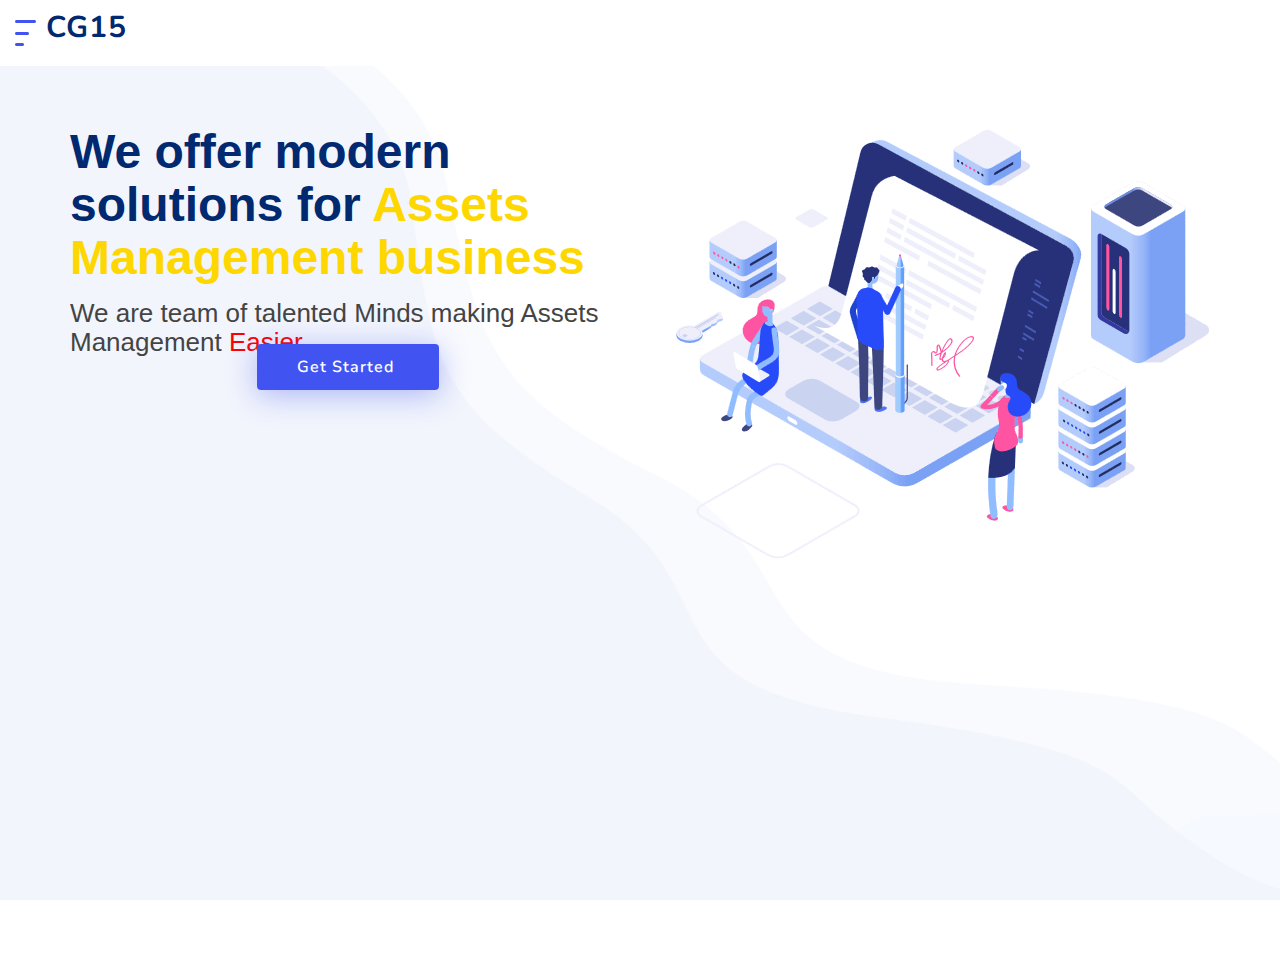
<file: index.html>
<!DOCTYPE html>
<html lang="en">
<head>
    <meta charset="UTF-8">
    <meta http-equiv="X-UA-Compatible" content="IE=edge">
    <meta name="viewport" content="width=device-width, initial-scale=1.0">
    <title>Document</title>

    <!-- Google Fonts -->
    <link href="https://fonts.googleapis.com/css?family=Open+Sans:300,300i,400,400i,600,600i,700,700i|Nunito:300,300i,400,400i,600,600i,700,700i|Poppins:300,300i,400,400i,500,500i,600,600i,700,700i" rel="stylesheet">

    <!-- Template Main CSS File -->
   <link href="assets/css/style.css" rel="stylesheet">


   <!-- Vendor Template -->
   <link href="https://cdn.jsdelivr.net/npm/bootstrap@5.0.0-beta2/dist/css/bootstrap.min.css" rel="stylesheet" integrity="sha384-BmbxuPwQa2lc/FVzBcNJ7UAyJxM6wuqIj61tLrc4wSX0szH/Ev+nYRRuWlolflfl" crossorigin="anonymous">
   <link rel="stylesheet" href="https://stackpath.bootstrapcdn.com/font-awesome/4.7.0/css/font-awesome.min.css">
   <link rel="stylesheet" href="https://maxcdn.bootstrapcdn.com/bootstrap/3.4.1/css/bootstrap.min.css">

</head>
<body>
    <!-- Header -->
    <header id="header" class="header fixed-top">
        <div class="container-fluid container-xl d-flex align-items-center justify-content-between">
    
          <a href="index.html" class="logo d-flex align-items-center">
            <img src="assets/img/logo.png" alt="">
            <span>CG15</span>
          </a>
        </div>
    </header>

      <!-- Section -->
      <section id="hero" class="hero d-flex align-items-center">
    
        <div class="container">
          <div class="row">
            <div class="col-lg-6 d-flex flex-column justify-content-center">
              <h1 data-aos="fade-up">We offer modern solutions for <span style="color:gold">Assets Management business</span> </h1>
              <h2 data-aos="fade-up" data-aos-delay="400">We are team of talented Minds making Assets Management <span style="color: red;">Easier</span></h2>
              <div data-aos="fade-up" data-aos-delay="600">
                <div class="text-center text-lg-start">
                   <a  class="btn-get-started scrollto d-inline-flex align-items-center justify-content-center align-self-center" data-toggle="modal" data-target="#myModal">
                    <span>Get Started</span>
                    <i class="bi bi-arrow-right"></i>
                  </a> 
                </div>
              </div>
            </div>
             <div class="col-lg-6 hero-img" data-aos="zoom-out" data-aos-delay="200">
              <img src="assets/img/hero-img.png" class="img-fluid" alt="">
            </div>
          </div>
        </div>

     <!-- Modal  Login-->
    <div class="modal fade" id="myModal" role="dialog">
        <div class="modal-dialog">
        
          <!-- Modal content-->
          <div class="modal-content">
            <div class="modal-header">
              <button type="button" class="close" data-dismiss="modal" style="color: red;">&times;</button>
              <h4 class="modal-title">Sign-in Page</h4>
            </div>
            
          <div class="row justify-content-center">
				      <div class="col-md-7 col-lg-5">
					  <div class="login-wrap p-4 p-md-5">
		      	<div class="icon d-flex align-items-center justify-content-center">
		      		<span class="fa fa-user-o"></span>
		      	</div>
                  <div class="form-group">
                    <label for="exampleFormControlSelect1">Select Division</label>
                    <select class="form-control form-control-lg" id="exampleFormControlSelect1">
                      <option>Manager</option>
                      <option>HR</option>
                      <option>Employee</option>
                    </select>
                  </div>
						<form action="login.php" class="login-form" method="POST">
		      		<div class="form-group">
		      			<input type="text" class="form-control rounded-left" name="user_name" placeholder="Username" required>
		      		</div>
	            <div class="form-group d-flex">
	              <input type="password" class="form-control rounded-left" name="user_password" placeholder="Password" required>
	            </div>
	            <div class="form-group">
	            	<button type="submit" class="form-control btn btn-primary rounded submit px-3">Enter</button>
	            </div>
	            
	          </form>
	        </div>
          
        </div>
    </div>
    </div>
    </div>
    </section><!-- End Section -->
    
    <script src="https://ajax.googleapis.com/ajax/libs/jquery/3.5.1/jquery.min.js"></script>
    <script src="https://maxcdn.bootstrapcdn.com/bootstrap/3.4.1/js/bootstrap.min.js"></script>
    <script src="https://ajax.googleapis.com/ajax/libs/jquery/3.5.1/jquery.min.js"></script>

</body>
</html>
</file>
<file: assets/css/style.css>
:root {
  scroll-behavior: smooth;
}

body {
  font-family: "Open Sans", sans-serif;
  color: #444444;
}

a {
  color: #4154f1;
  text-decoration: none;
}

a:hover {
  color: #717ff5;
  text-decoration: none;
  cursor: pointer;
}

h1, h2, h3, h4, h5, h6 {
  font-family: "Nunito", sans-serif;
}

/*--------------------------------------------------------------
# Sections
--------------------------------------------------------------*/
section {
  padding: 60px 0;
  overflow: hidden;
}

.section-header {
  text-align: center;
  padding-bottom: 40px;
}

.section-header h2 {
  font-size: 13px;
  letter-spacing: 1px;
  font-weight: 700;
  margin: 0;
  color: #4154f1;
  text-transform: uppercase;
}

.section-header p {
  margin: 10px 0 0 0;
  padding: 0;
  font-size: 38px;
  line-height: 42px;
  font-weight: 700;
  color: #012970;
}

@media (max-width: 768px) {
  .section-header p {
    font-size: 28px;
    line-height: 32px;
  }
}


/*--------------------------------------------------------------
# Header
--------------------------------------------------------------*/
.header {
  transition: all 0.5s;
  z-index: 997;
  padding: 20px 0;
}

.header.header-scrolled {
  background: #fff;
  padding: 15px 0;
  box-shadow: 0px 2px 20px rgba(1, 41, 112, 0.1);
}

.header .logo {
  line-height: 0;
}

.header .logo img {
  max-height: 40px;
  margin-right: 6px;
}

.header .logo span {
  font-size: 30px;
  font-weight: 700;
  letter-spacing: 1px;
  color: #012970;
  font-family: "Nunito", sans-serif;
  margin-top: 3px;
}

/*--------------------------------------------------------------
# Hero Section
--------------------------------------------------------------*/
.hero {
  width: 100%;
  height: 100vh;
  background: url(../img/hero-bg.png) top center no-repeat;
  background-size: cover;
}

.hero h1 {
  margin: 0;
  font-size: 48px;
  font-weight: 700;
  color: #012970;
}

.hero h2 {
  color: #444444;
  margin: 15px 0 0 0;
  font-size: 26px;
}

.hero .btn-get-started {
  margin-top: 30px;
  line-height: 0;
  padding: 15px 40px;
  border-radius: 4px;
  transition: 0.5s;
  color: #fff;
  background: #4154f1;
  box-shadow: 0px 5px 30px rgba(65, 84, 241, 0.4);
}

.hero .btn-get-started span {
  font-family: "Nunito", sans-serif;
  font-weight: 600;
  font-size: 16px;
  letter-spacing: 1px;
}

.hero .btn-get-started i {
  margin-left: 5px;
  font-size: 18px;
  transition: 0.3s;
}

.hero .btn-get-started:hover i {
  transform: translateX(5px);
}

.hero .hero-img {
  text-align: right;
}

@media (min-width: 1024px) {
  .hero {
    background-attachment: fixed;
  }
}

@media (max-width: 991px) {
  .hero {
    height: auto;
    padding: 120px 0 60px 0;
  }
  .hero .hero-img {
    text-align: center;
    margin-top: 80px;
  }
  .hero .hero-img img {
    width: 80%;
  }
}

@media (max-width: 768px) {
  .hero {
    text-align: center;
  }
  .hero h1 {
    font-size: 32px;
  }
  .hero h2 {
    font-size: 24px;
  }
  .hero .hero-img img {
    width: 100%;
  }
}

/* Login Style */
.login-wrap .icon {
  width: 80px;
  height: 80px;
  background: #5127e7;
  border-radius: 50%;
  font-size: 30px;
  margin: 0 auto;
  margin-bottom: 10px; }
  .login-wrap .icon span {
    color: #fff; }

    /* Lazy Load Styles */
.card-image {
	display: block;
	min-height: 20rem; /* layout hack */
	background: #fff center center no-repeat;
	background-size: cover;
	filter: blur(3px); /* blur the lowres image */
}

.card-image > img {
	display: block;
	width: 100%;
	opacity: 0; /* visually hide the img element */
}

.card-image.is-loaded {
	filter: none; /* remove the blur on fullres image */
	transition: filter 1s;
}




/* Layout Styles */
html, body {
	width: 100%;
	height: 100%;
	margin: 0;
	font-size: 16px;
	font-family: sans-serif;
}

.card-list {
	display: block;
	margin: 1rem auto;
	padding: 0;
	font-size: 0;
	text-align: center;
	list-style: none;
}

.card {
	display: inline-block;
	width: 90%;
	max-width: 20rem;
	margin: 1rem;
	font-size: 1rem;
	text-decoration: none;
	overflow: hidden;
	box-shadow: 0 0 3rem -1rem rgba(0,0,0,0.5);
	transition: transform 0.1s ease-in-out, box-shadow 0.1s;
}

.card:hover {
	transform: translateY(-0.5rem) scale(1.0125);
	box-shadow: 0 0.5em 3rem -1rem rgba(0,0,0,0.5);
}

.card-description {
	display: block;
	padding: 1em 0.5em;
	color: #515151;
	text-decoration: none;
}

.card-description > h2 {
	margin: 0 0 0.5em;
}

.card-description > p {
	margin: 0;
}

/* Table */

.main-content {
	padding-top: 10px;
	padding-bottom: 100px;
}

.table {
	border-spacing: 0 15px;
	border-collapse: separate;
}
.table thead tr th,
.table thead tr td,
.table tbody tr th,
.table tbody tr td {
	vertical-align: middle;
	border: none;
}
.table thead tr th:nth-last-child(1),
.table thead tr td:nth-last-child(1),
.table tbody tr th:nth-last-child(1),
.table tbody tr td:nth-last-child(1) {
	text-align: center;
}
.table tbody tr {
	box-shadow: 0 2px 10px rgba(0, 0, 0, 0.1);
	border-radius: 5px;
}
.table tbody tr td {
	background: #fff;
}
.table tbody tr td:nth-child(1) {
	border-radius: 5px 0 0 5px;
}
.table tbody tr td:nth-last-child(1) {
	border-radius: 0 5px 5px 0;
}

.user-info {
	display: flex;
	align-items: center;
}
.user-info__img img {
	margin-right: 15px;
	height: 55px;
	width: 55px;
	border-radius: 45px;
	border: 3px solid #fff;
	box-shadow: 0 2px 5px rgba(0, 0, 0, 0.1);
}
</file>
